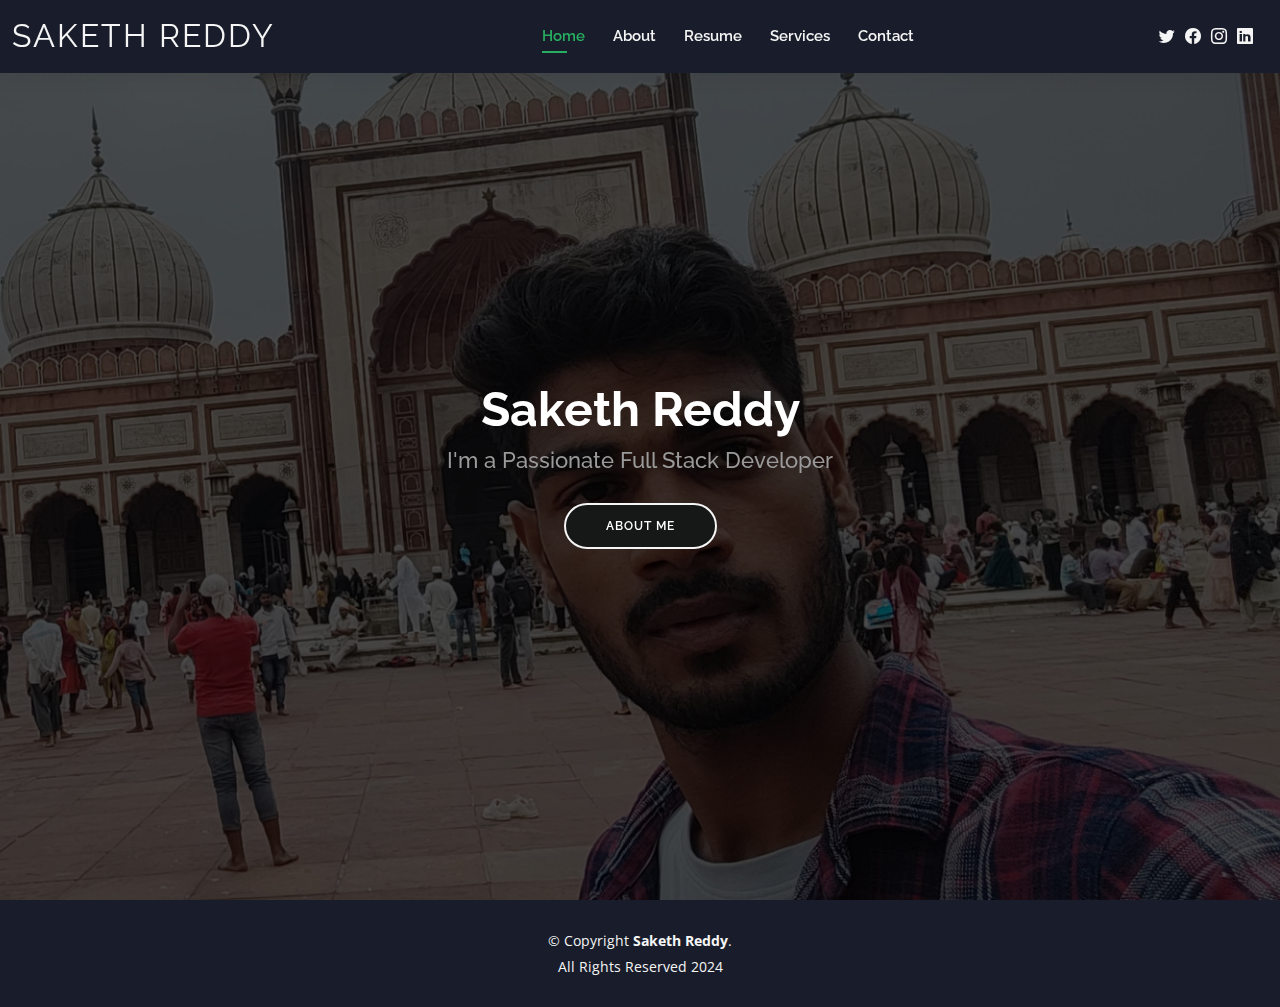
<file: index.html>
<!DOCTYPE html>
<html lang="en">

<head>
  <meta charset="utf-8">
  <meta content="width=device-width, initial-scale=1.0" name="viewport">

  <title>Saketh's Portfolio Website</title>
  <meta content="" name="description">
  <meta content="" name="keywords">

  <!-- Google Fonts -->
  <link href="https://fonts.googleapis.com/css?family=Open+Sans:300,300i,400,400i,600,600i,700,700i|Raleway:300,300i,400,400i,500,500i,600,600i,700,700i|Poppins:300,300i,400,400i,500,500i,600,600i,700,700i" rel="stylesheet">

  <!-- Vendor CSS Files -->
  <link href="assets/vendor/aos/aos.css" rel="stylesheet">
  <link href="assets/vendor/bootstrap/css/bootstrap.min.css" rel="stylesheet">
  <link href="assets/vendor/bootstrap-icons/bootstrap-icons.css" rel="stylesheet">
  <link href="assets/vendor/boxicons/css/boxicons.min.css" rel="stylesheet">
  <link href="assets/vendor/glightbox/css/glightbox.min.css" rel="stylesheet">
  <link href="assets/vendor/swiper/swiper-bundle.min.css" rel="stylesheet">

  <!-- Template Main CSS File -->
  <link href="assets/css/style.css" rel="stylesheet">
</head>

<body>

  <!-- ======= Header ======= -->
  <header id="header" class="fixed-top">
    <div class="container-fluid d-flex justify-content-between align-items-center">

      <h1 class="logo me-auto me-lg-0"><a href="index.html">Saketh Reddy</a></h1>

      <nav id="navbar" class="navbar order-last order-lg-0">
        <ul>
          <li><a class="active" href="index.html">Home</a></li>
          <li><a href="about.html">About</a></li>
          <li><a href="https://drive.google.com/file/d/1q1dd9XacDGCv0UzClNo8tAOoBUp2BPFd/view?usp=drive_link">Resume</a></li>
          <li><a href="services.html">Services</a></li>
          <li><a href="contact.html">Contact</a></li>
        </ul>
        <i class="bi bi-list mobile-nav-toggle"></i>
      </nav><!-- .navbar -->

      <div class="header-social-links">
        <a href="https://x.com/SakethSaaho" class="twitter"><i class="bi bi-twitter"></i></a>
        <a href="#" class="facebook"><i class="bi bi-facebook"></i></a>
        <a href="www.instagram.com/sakethhreddyy" class="instagram"><i class="bi bi-instagram"></i></a>
        <a href="www.linkedin.com/in/sakethhreddyy" class="linkedin"><i class="bi bi-linkedin"></i></a>
      </div>

    </div>

  </header><!-- End Header -->

  <!-- ======= Hero Section ======= -->
  <section id="hero" class="d-flex align-items-center">
    <div class="container d-flex flex-column align-items-center" data-aos="zoom-in" data-aos-delay="100">
      <h1>Saketh Reddy</h1>
      <h2>I'm a Passionate Full Stack Developer</h2>
      <a href="about.html" class="btn-about">About Me</a>
    </div>
  </section><!-- End Hero -->

  <!-- ======= Footer ======= -->
  <footer id="footer">
    <div class="container">
      <div class="copyright">
        &copy; Copyright <strong><span>Saketh Reddy</span></strong>. 
      </div>
      <div class="credits">
      </div>
      All Rights Reserved 2024
    </div>
  </footer>
  <!-- End  Footer -->

  <!-- Vendor JS Files -->
  <script src="assets/vendor/purecounter/purecounter_vanilla.js"></script>
  <script src="assets/vendor/aos/aos.js"></script>
  <script src="assets/vendor/bootstrap/js/bootstrap.bundle.min.js"></script>
  <script src="assets/vendor/glightbox/js/glightbox.min.js"></script>
  <script src="assets/vendor/isotope-layout/isotope.pkgd.min.js"></script>
  <script src="assets/vendor/swiper/swiper-bundle.min.js"></script>
  <script src="assets/vendor/waypoints/noframework.waypoints.js"></script>
  <script src="assets/vendor/php-email-form/validate.js"></script>

  <!-- Template Main JS File -->
  <script src="assets/js/main.js"></script>

</body>

</html>
</file>
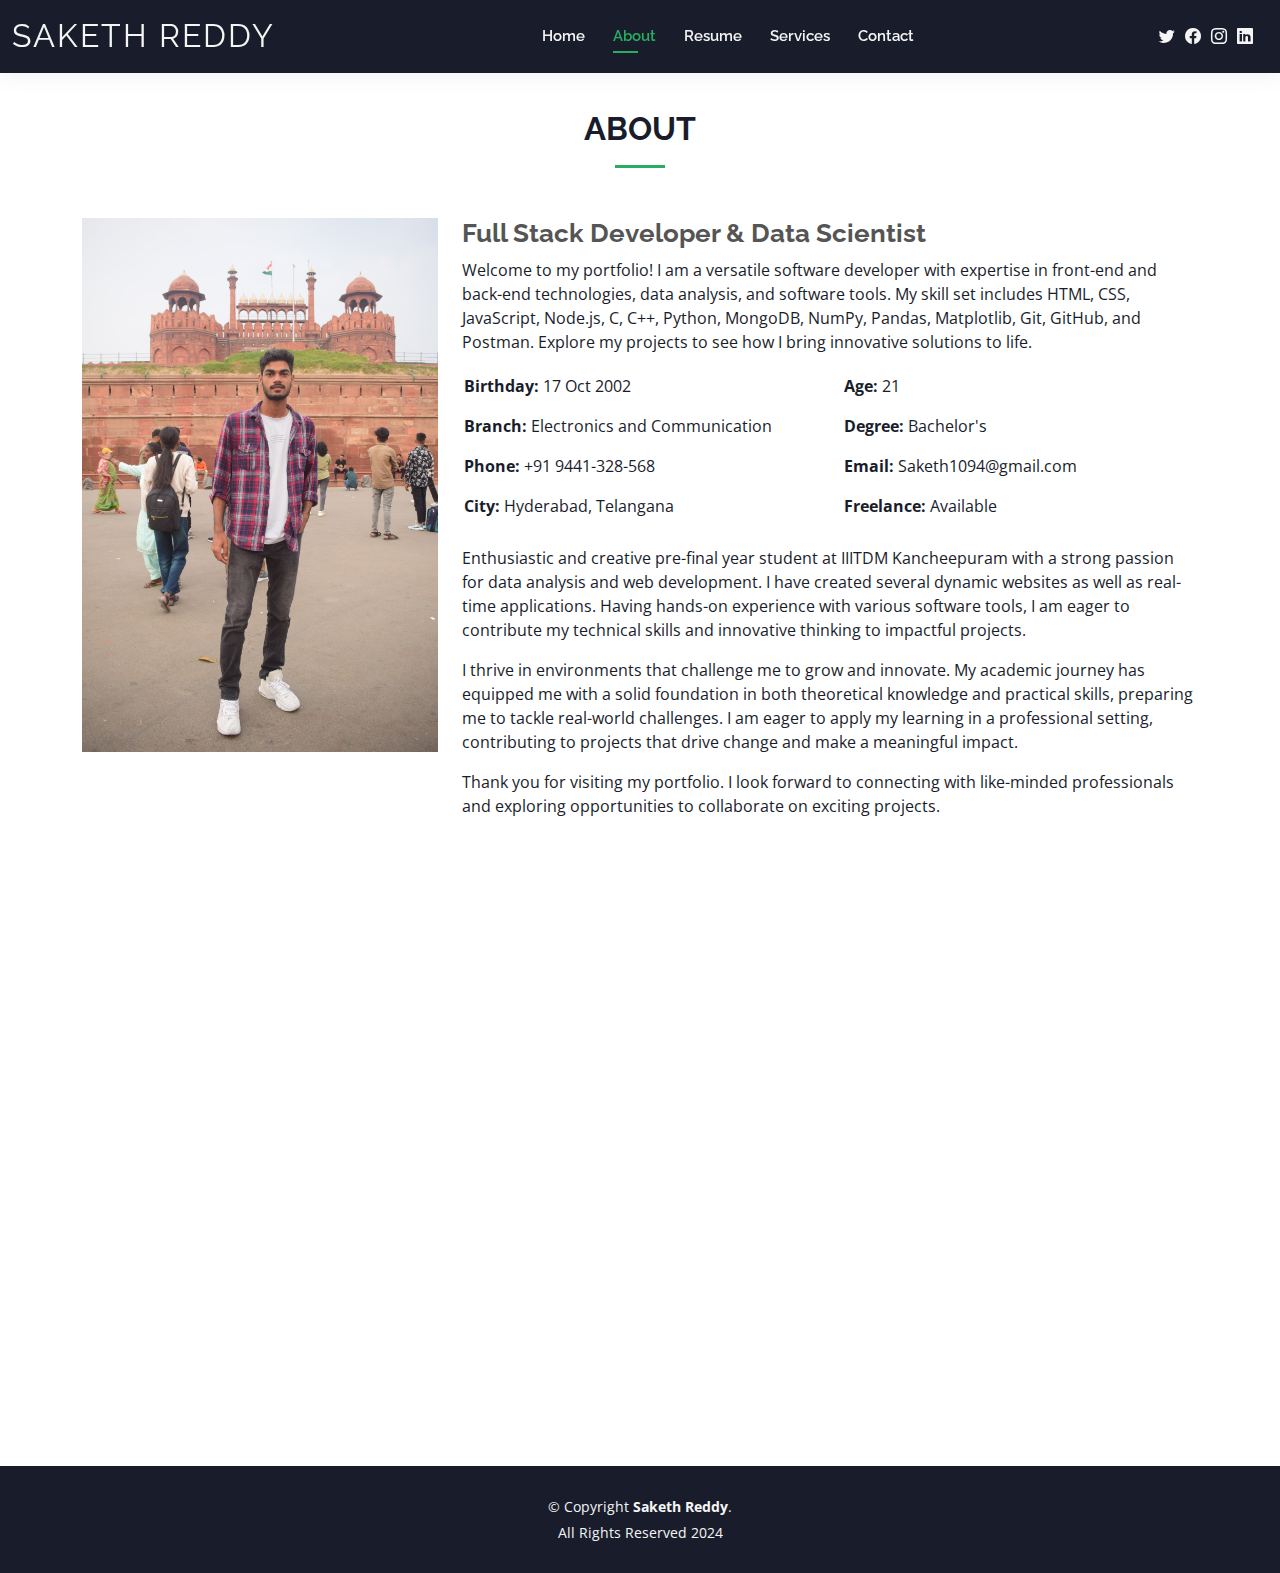
<file: about.html>
<!DOCTYPE html>
<html lang="en">

<head>
  <meta charset="utf-8">
  <meta content="width=device-width, initial-scale=1.0" name="viewport">

  <title>About Saketh</title>
  <meta content="" name="description">
  <meta content="" name="keywords">

  <!-- Google Fonts -->
  <link href="https://fonts.googleapis.com/css?family=Open+Sans:300,300i,400,400i,600,600i,700,700i|Raleway:300,300i,400,400i,500,500i,600,600i,700,700i|Poppins:300,300i,400,400i,500,500i,600,600i,700,700i" rel="stylesheet">

  <!-- Vendor CSS Files -->
  <link href="assets/vendor/aos/aos.css" rel="stylesheet">
  <link href="assets/vendor/bootstrap/css/bootstrap.min.css" rel="stylesheet">
  <link href="assets/vendor/bootstrap-icons/bootstrap-icons.css" rel="stylesheet">
  <link href="assets/vendor/boxicons/css/boxicons.min.css" rel="stylesheet">
  <link href="assets/vendor/glightbox/css/glightbox.min.css" rel="stylesheet">
  <link href="assets/vendor/swiper/swiper-bundle.min.css" rel="stylesheet">

  <!-- Template Main CSS File -->
  <link href="assets/css/style.css" rel="stylesheet">
</head>

<body>

  <!-- ======= Header ======= -->
  <header id="header" class="fixed-top">
    <div class="container-fluid d-flex justify-content-between align-items-center">

      <h1 class="logo me-auto me-lg-0"><a href="index.html">SAKETH REDDY</a></h1>

      <nav id="navbar" class="navbar order-last order-lg-0">
        <ul>
          <li><a href="index.html">Home</a></li>
          <li><a class="active" href="about.html">About</a></li>
          <li><a href="https://drive.google.com/file/d/1q1dd9XacDGCv0UzClNo8tAOoBUp2BPFd/view?usp=drive_link">Resume</a></li>
          <li><a href="services.html">Services</a></li>
          <li><a href="contact.html">Contact</a></li>
        </ul>
        <i class="bi bi-list mobile-nav-toggle"></i>
      </nav><!-- .navbar -->

      <div class="header-social-links">
        <a href="https://x.com/SakethSaaho" class="twitter"><i class="bi bi-twitter"></i></a>
        <a href="#" class="facebook"><i class="bi bi-facebook"></i></a>
        <a href="www.instagram.com/sakethhreddyy" class="instagram"><i class="bi bi-instagram"></i></a>
        <a href="www.linkedin.com/in/sakethhreddyy" class="linkedin"><i class="bi bi-linkedin"></i></a>
      </div>

    </div>

  </header><!-- End Header -->

  <main id="main">

    <!-- ======= About Section ======= -->
    <section id="about" class="about">
      <div class="container" data-aos="fade-up">

        <div class="section-title">
          <h2>About</h2>

         </div>

        <div class="row">
          <div class="col-lg-4">
            <img src="assets/img/about.jpg" class="img-fluid" alt="">
          </div>
          <div class="col-lg-8 pt-4 pt-lg-0 content">
            <h3>Full Stack Developer &amp; Data Scientist </h3>
            <p>
              Welcome to my portfolio! I am a versatile software developer with expertise in front-end and back-end technologies, data analysis, and software tools. My skill set includes HTML, CSS, JavaScript, Node.js, C, C++, Python, MongoDB, NumPy, Pandas, Matplotlib, Git, GitHub, and Postman. Explore my projects to see how I bring innovative solutions to life.
            </p>
            <div class="row">
              <div class="col-lg-6">
                <ul>
                  <li><i class="bi bi-rounded-right"></i> <strong>Birthday:</strong> 17 Oct 2002</li>
                  <li><i class="bi bi-rounded-right"></i> <strong>Branch:</strong> Electronics and Communication</li>
                  <li><i class="bi bi-rounded-right"></i> <strong>Phone:</strong> +91 9441-328-568</li>
                  <li><i class="bi bi-rounded-right"></i> <strong>City:</strong> Hyderabad, Telangana</li>
                </ul>
              </div>
              <div class="col-lg-6">
                <ul>
                  <li><i class="bi bi-rounded-right"></i> <strong>Age:</strong> 21</li>
                  <li><i class="bi bi-rounded-right"></i> <strong>Degree:</strong> Bachelor's</li>
                  <li><i class="bi bi-rounded-right"></i> <strong>Email:</strong> Saketh1094@gmail.com</li>
                  <li><i class="bi bi-rounded-right"></i> <strong>Freelance:</strong> Available</li>
                </ul>
              </div>
            </div>
            <p>Enthusiastic and creative pre-final year student at IIITDM Kancheepuram with a strong passion for data analysis and web development. I have created several dynamic websites as well as real-time applications. Having hands-on experience with various software tools, I am eager to contribute my technical skills and innovative thinking to impactful projects.
            <p>I thrive in environments that challenge me to grow and innovate. My academic journey has equipped me with a solid foundation in both theoretical knowledge and practical skills, preparing me to tackle real-world challenges. I am eager to apply my learning in a professional setting, contributing to projects that drive change and make a meaningful impact.</p>
              
              Thank you for visiting my portfolio. I look forward to connecting with like-minded professionals and exploring opportunities to collaborate on exciting projects.</p>
          </div>
        </div>

      </div>
    </section><!-- End About Section -->

    <!-- ======= Skills Section ======= -->
    <section id="skills" class="skills">
      <div class="container" data-aos="fade-up">

        <div class="section-title">
          <h2>Skills</h2>
          <p>I am proficient in a variety of programming languages and technologies, including HTML, CSS, and JavaScript for front-end development, as well as Node.js for server-side scripting. I have strong knowledge in C, C++, and Python. My experience with MongoDB allows me to handle database management efficiently. In the realm of data science, I utilize libraries such as NumPy, Pandas, and Matplotlib for data manipulation and visualization.

          Additionally, I am skilled in using software tools like Git and GitHub for version control, and Postman for API testing. My comprehensive skill set enables me to tackle a wide range of projects and challenges effectively.</p>
        </div>

        <div class="row skills-content">

          <div class="col-lg-6">

            <div class="progress">
              <span class="skill">HTML <i class="val">85%</i></span>
              <div class="progress-bar-wrap">
                <div class="progress-bar" role="progressbar" aria-valuenow="85" aria-valuemin="0" aria-valuemax="100"></div>
              </div>
            </div>

            <div class="progress">
              <span class="skill">CSS <i class="val">65%</i></span>
              <div class="progress-bar-wrap">
                <div class="progress-bar" role="progressbar" aria-valuenow="65" aria-valuemin="0" aria-valuemax="100"></div>
              </div>
            </div>

            <div class="progress">
              <span class="skill">JavaScript <i class="val">75%</i></span>
              <div class="progress-bar-wrap">
                <div class="progress-bar" role="progressbar" aria-valuenow="75" aria-valuemin="0" aria-valuemax="100"></div>
              </div>
            </div>

            <div class="progress">
              <span class="skill">Python <i class="val">85%</i></span>
              <div class="progress-bar-wrap">
                <div class="progress-bar" role="progressbar" aria-valuenow="85" aria-valuemin="0" aria-valuemax="100"></div>
              </div>
            </div>

          </div>

          <div class="col-lg-6">

            <div class="progress">
              <span class="skill">Nodejs <i class="val">70%</i></span>
              <div class="progress-bar-wrap">
                <div class="progress-bar" role="progressbar" aria-valuenow="70" aria-valuemin="0" aria-valuemax="100"></div>
              </div>
            </div>

            <div class="progress">
              <span class="skill">Mongodb <i class="val">70%</i></span>
              <div class="progress-bar-wrap">
                <div class="progress-bar" role="progressbar" aria-valuenow="70" aria-valuemin="0" aria-valuemax="100"></div>
              </div>
            </div>

            <div class="progress">
              <span class="skill">C/C++ <i class="val">85%</i></span>
              <div class="progress-bar-wrap">
                <div class="progress-bar" role="progressbar" aria-valuenow="85" aria-valuemin="0" aria-valuemax="100"></div>
              </div>
            </div>

            <div class="progress">
              <span class="skill">Numpy,Pandas,Matplotlib <i class="val">85%</i></span>
              <div class="progress-bar-wrap">
                <div class="progress-bar" role="progressbar" aria-valuenow="85" aria-valuemin="0" aria-valuemax="100"></div>
              </div>
            </div>

          </div>

        </div>

      </div>
    </section><!-- End Skills Section -->

  </main><!-- End #main -->

  <!-- ======= Footer ======= -->
  <footer id="footer">
    <div class="container">
      <div class="copyright">
        &copy; Copyright <strong><span>Saketh Reddy</span></strong>. 
      </div>
      <div class="credits">
      </div>
      All Rights Reserved 2024
    </div>
  </footer>
  <!-- End  Footer -->

  <!-- Vendor JS Files -->
  <script src="assets/vendor/purecounter/purecounter_vanilla.js"></script>
  <script src="assets/vendor/aos/aos.js"></script>
  <script src="assets/vendor/bootstrap/js/bootstrap.bundle.min.js"></script>
  <script src="assets/vendor/glightbox/js/glightbox.min.js"></script>
  <script src="assets/vendor/isotope-layout/isotope.pkgd.min.js"></script>
  <script src="assets/vendor/swiper/swiper-bundle.min.js"></script>
  <script src="assets/vendor/waypoints/noframework.waypoints.js"></script>
  <script src="assets/vendor/php-email-form/validate.js"></script>

  <!-- Template Main JS File -->
  <script src="assets/js/main.js"></script>

</body>

</html>
</file>
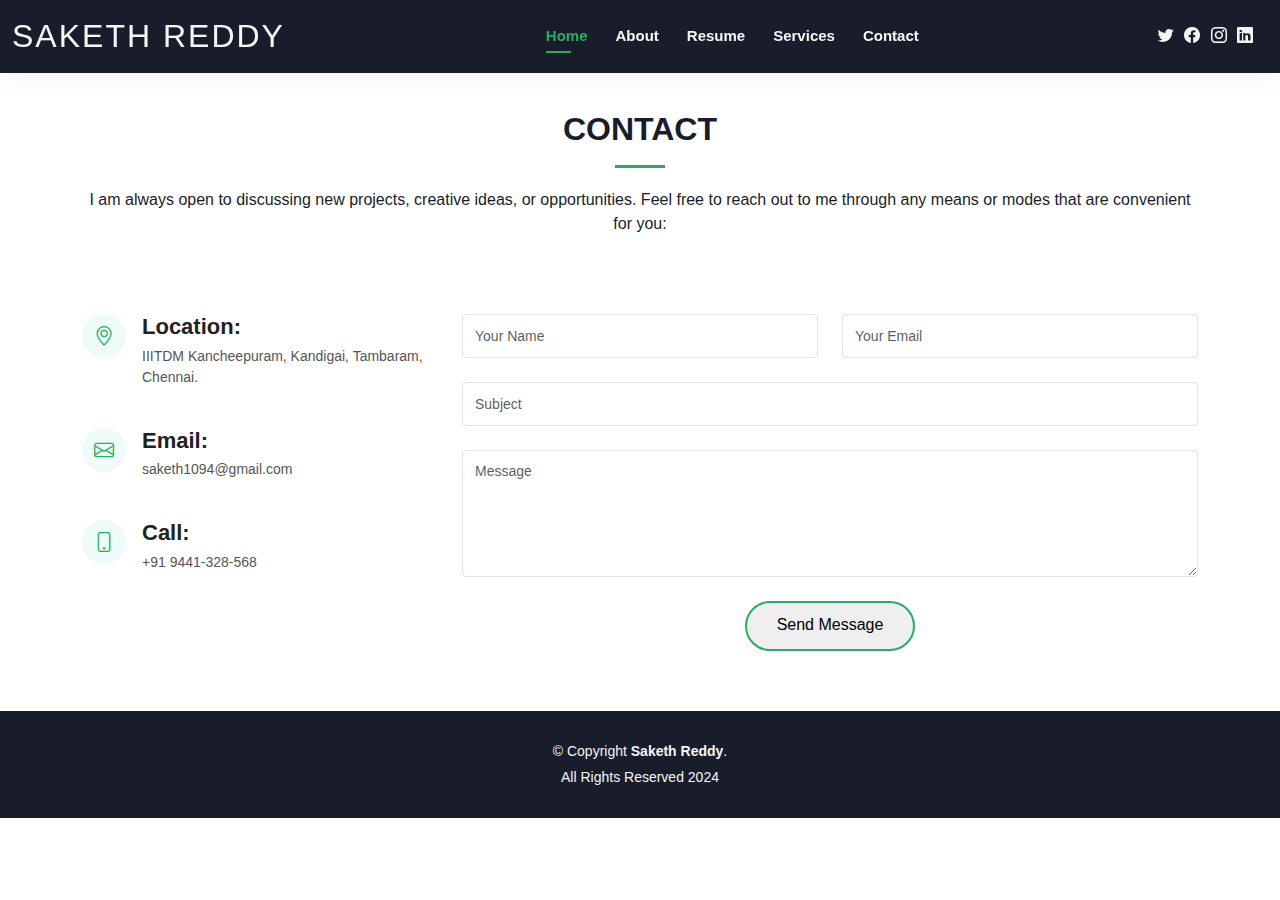
<file: contact.html>
<!DOCTYPE html>
<html lang="en">

<head>
  <meta charset="utf-8">
  <meta content="width=device-width, initial-scale=1.0" name="viewport">

  <title>Contact Saketh</title>
  <meta content="" name="description">
  <meta content="" name="keywords">

  
  <!-- Vendor CSS Files -->
  <link href="assets/vendor/aos/aos.css" rel="stylesheet">
  <link href="assets/vendor/bootstrap/css/bootstrap.min.css" rel="stylesheet">
  <link href="assets/vendor/bootstrap-icons/bootstrap-icons.css" rel="stylesheet">
  <link href="assets/vendor/boxicons/css/boxicons.min.css" rel="stylesheet">
  <link href="assets/vendor/glightbox/css/glightbox.min.css" rel="stylesheet">
  <link href="assets/vendor/swiper/swiper-bundle.min.css" rel="stylesheet">

  <!-- Template Main CSS File -->
  <link href="assets/css/style.css" rel="stylesheet">
</head>

<body>

  <!-- ======= Header ======= -->
  <header id="header" class="fixed-top">
    <div class="container-fluid d-flex justify-content-between align-items-center">

      <h1 class="logo me-auto me-lg-0"><a href="index.html">Saketh Reddy</a></h1>

      <nav id="navbar" class="navbar order-last order-lg-0">
        <ul>
          <li><a class="active" href="index.html">Home</a></li>
          <li><a href="about.html">About</a></li>
          <li><a href="https://drive.google.com/file/d/1q1dd9XacDGCv0UzClNo8tAOoBUp2BPFd/view?usp=drive_link">Resume</a></li>
          <li><a href="services.html">Services</a></li>
          <li><a href="contact.html">Contact</a></li>
        </ul>
        <i class="bi bi-list mobile-nav-toggle"></i>
      </nav><!-- .navbar -->

      <div class="header-social-links">
        <a href="https://x.com/SakethSaaho" class="twitter"><i class="bi bi-twitter"></i></a>
        <a href="#" class="facebook"><i class="bi bi-facebook"></i></a>
        <a href="www.instagram.com/sakethhreddyy" class="instagram"><i class="bi bi-instagram"></i></a>
        <a href="www.linkedin.com/in/sakethhreddyy" class="linkedin"><i class="bi bi-linkedin"></i></a>
      </div>

    </div>

  </header><!-- End Header -->

  <main id="main">

    <!-- ======= Contact Section ======= -->
    <section id="contact" class="contact">
      <div class="container" data-aos="fade-up">

        <div class="section-title">
          <h2>Contact</h2>
          <p>I am always open to discussing new projects, creative ideas, or opportunities. Feel free to reach out to me through any means or modes that are convenient for you:</p>
        </div>

 

        <div class="row mt-5">

          <div class="col-lg-4">
            <div class="info">
              <div class="address">
                <i class="bi bi-geo-alt"></i>
                <h4>Location:</h4>
                <p>IIITDM Kancheepuram, Kandigai, Tambaram, Chennai.</p>
              </div>

              <div class="email">
                <i class="bi bi-envelope"></i>
                <h4>Email:</h4>
                <p>saketh1094@gmail.com</p>
              </div>

              <div class="phone">
                <i class="bi bi-phone"></i>
                <h4>Call:</h4>
                <p>+91 9441-328-568</p>
              </div>

            </div>

          </div>

          <div class="col-lg-8 mt-5 mt-lg-0">

            <form action="forms/contact.php" method="post" role="form" class="php-email-form">
              <div class="row">
                <div class="col-md-6 form-group">
                  <input type="text" name="name" class="form-control" id="name" placeholder="Your Name" required>
                </div>
                <div class="col-md-6 form-group mt-3 mt-md-0">
                  <input type="email" class="form-control" name="email" id="email" placeholder="Your Email" required>
                </div>
              </div>
              <div class="form-group mt-3">
                <input type="text" class="form-control" name="subject" id="subject" placeholder="Subject" required>
              </div>
              <div class="form-group mt-3">
                <textarea class="form-control" name="message" rows="5" placeholder="Message" required></textarea>
              </div>
              <div class="my-3">
                <div class="loading">Loading</div>
                <div class="error-message"></div>
                <div class="sent-message">Your message has been sent. Thank you!</div>
              </div>
              <div class="text-center"><button type="submit">Send Message</button></div>
            </form>

          </div>

        </div>

      </div>
    </section><!-- End Contact Section -->

  </main><!-- End #main -->

  <!-- ======= Footer ======= -->
  <footer id="footer">
    <div class="container">
      <div class="copyright">
        &copy; Copyright <strong><span>Saketh Reddy</span></strong>. 
      </div>
      <div class="credits">
      </div>
      All Rights Reserved 2024
    </div>
  </footer>
  <!-- End  Footer -->


  <!-- Vendor JS Files -->
  <script src="assets/vendor/purecounter/purecounter_vanilla.js"></script>
  <script src="assets/vendor/aos/aos.js"></script>
  <script src="assets/vendor/bootstrap/js/bootstrap.bundle.min.js"></script>
  <script src="assets/vendor/glightbox/js/glightbox.min.js"></script>
  <script src="assets/vendor/isotope-layout/isotope.pkgd.min.js"></script>
  <script src="assets/vendor/swiper/swiper-bundle.min.js"></script>
  <script src="assets/vendor/waypoints/noframework.waypoints.js"></script>
  <script src="assets/vendor/php-email-form/validate.js"></script>

  <!-- Template Main JS File -->
  <script src="assets/js/main.js"></script>

</body>

</html>
</file>
<file: assets/css/style.css>
body {
  font-family: "Open Sans", sans-serif;
  color: #191d2b;
}

a {
  color: #34b7a7;
  text-decoration: none;
}

a:hover {
  color: #51cdbe;
  text-decoration: none;
}

h1,
h2,
h3,
h4,
h5,
h6 {
  font-family: "Raleway", sans-serif;
}

#main {
  margin-top: 50px;
}

@media (max-width: 992px) {
  #main {
    margin-top: 30px;
  }
}

/*--------------------------------------------------------------
# Preloader
--------------------------------------------------------------*/
#preloader {
  position: fixed;
  top: 0;
  left: 0;
  right: 0;
  bottom: 0;
  z-index: 9999;
  overflow: hidden;
  background: #fff;
}

#preloader:before {
  content: "";
  position: fixed;
  top: calc(50% - 30px);
  left: calc(50% - 30px);
  border: 6px solid #34b7a7;
  border-top-color: #dcf5f2;
  border-radius: 50%;
  width: 60px;
  height: 60px;
  animation: animate-preloader 1s linear infinite;
}

@keyframes animate-preloader {
  0% {
    transform: rotate(0deg);
  }

  100% {
    transform: rotate(360deg);
  }
}

/*--------------------------------------------------------------
# Header
--------------------------------------------------------------*/
#header {
  background: #191d2b;
  box-shadow: 0px 0px 25px 0 rgba(0, 0, 0, 0.08);
  z-index: 997;
  padding: 15px 0;
}

#header .logo {
  font-size: 32px;
  margin: 0;
  padding: 0;
  line-height: 1;
  font-weight: 400;
  letter-spacing: 2px;
  text-transform: uppercase;
}

#header .logo a {
  color: whitesmoke;
}

#header .logo img {
  max-height: 40px;
}

@media (max-width: 992px) {
  #header .logo {
    font-size: 28px;
  }
}

/*--------------------------------------------------------------
# Header Social Links
--------------------------------------------------------------*/
.header-social-links {
  padding-right: 15px;
}

.header-social-links a {
  color: whitesmoke;
  padding-left: 6px;
  display: inline-block;
  line-height: 0px;
  transition: 0.3s;
  font-size: 16px;
}

.header-social-links a:hover {
  color: #27AE60;
}

/*--------------------------------------------------------------
# Navigation Menu
--------------------------------------------------------------*/
/**
* Desktop Navigation 
*/
.navbar {
  padding: 0;
}

.navbar ul {
  margin: 0;
  padding: 0;
  display: flex;
  list-style: none;
  align-items: center;
}

.navbar li {
  position: relative;
  padding: 10px 0 10px 28px;
}

.navbar a,
.navbar a:focus {
  display: flex;
  align-items: center;
  justify-content: space-between;
  font-family: "Raleway", sans-serif;
  font-size: 15px;
  font-weight: 600;
  color: whitesmoke;
  white-space: nowrap;
  transition: 0.3s;
  position: relative;
}

.navbar a i,
.navbar a:focus i {
  font-size: 12px;
  line-height: 0;
  margin-left: 5px;
}

.navbar>ul>li>a:before {
  content: "";
  position: absolute;
  width: 0;
  height: 2px;
  bottom: -5px;
  left: 0;
  background-color: #27AE60;
  visibility: hidden;
  width: 0px;
  transition: all 0.3s ease-in-out 0s;
}

.navbar a:hover:before,
.navbar li:hover>a:before,
.navbar .active:before {
  visibility: visible;
  width: 25px;
}

.navbar a:hover,
.navbar .active,
.navbar .active:focus,
.navbar li:hover>a {
  color: #27AE60;
}

.navbar .dropdown ul {
  display: block;
  position: absolute;
  left: 14px;
  top: calc(100% + 30px);
  margin: 0;
  padding: 10px 0;
  z-index: 99;
  opacity: 0;
  visibility: hidden;
  background: #fff;
  box-shadow: 0px 0px 30px rgba(127, 137, 161, 0.25);
  transition: 0.3s;
  border-radius: 4px;
}

.navbar .dropdown ul li {
  min-width: 200px;
  padding: 0;
}

.navbar .dropdown ul a {
  padding: 10px 20px;
  font-size: 15px;
  text-transform: none;
  font-weight: 600;
}

.navbar .dropdown ul a i {
  font-size: 12px;
}

.navbar .dropdown ul a:hover,
.navbar .dropdown ul .active:hover,
.navbar .dropdown ul li:hover>a {
  color: #27AE60;
}

.navbar .dropdown:hover>ul {
  opacity: 1;
  top: 100%;
  visibility: visible;
}

.navbar .dropdown .dropdown ul {
  top: 0;
  left: calc(100% - 30px);
  visibility: hidden;
}

.navbar .dropdown .dropdown:hover>ul {
  opacity: 1;
  top: 0;
  left: 100%;
  visibility: visible;
}

@media (max-width: 1366px) {
  .navbar .dropdown .dropdown ul {
    left: -90%;
  }

  .navbar .dropdown .dropdown:hover>ul {
    left: -100%;
  }
}

/**
* Mobile Navigation 
*/
.mobile-nav-toggle {
  color: white;
  font-size: 28px;
  cursor: pointer;
  display: none;
  line-height: 0;
  transition: 0.5s;
}

.mobile-nav-toggle.bi-x {
  color: #fff;
}

@media (max-width: 991px) {
  .mobile-nav-toggle {
    display: block;
  }

  .navbar ul {
    display: none;
  }
}

.navbar-mobile {
  position: fixed;
  overflow: hidden;
  top: 0;
  right: 0;
  left: 0;
  bottom: 0;
  background: rgba(9, 9, 9, 0.9);
  transition: 0.3s;
  z-index: 999;
}

.navbar-mobile .mobile-nav-toggle {
  position: absolute;
  top: 15px;
  right: 15px;
}

.navbar-mobile ul {
  display: block;
  position: absolute;
  top: 55px;
  right: 15px;
  bottom: 15px;
  left: 15px;
  padding: 10px 0;
  border-radius: 10px;
  background-color: #fff;
  overflow-y: auto;
  transition: 0.3s;
}

.navbar-mobile a,
.navbar-mobile a:focus {
  font-size: 15px;
  padding-right: 15px;
  color: #222222;
}

.navbar-mobile a:hover,
.navbar-mobile .active,
.navbar-mobile li:hover>a {
  color: #34b7a7;
}

.navbar-mobile .getstarted,
.navbar-mobile .getstarted:focus {
  margin: 15px;
}

.navbar-mobile .dropdown ul {
  position: static;
  display: none;
  margin: 10px 20px;
  padding: 10px 0;
  z-index: 99;
  opacity: 1;
  visibility: visible;
  background: #fff;
  box-shadow: 0px 0px 30px rgba(127, 137, 161, 0.25);
}

.navbar-mobile .dropdown ul li {
  min-width: 200px;
}

.navbar-mobile .dropdown ul a {
  padding: 10px 20px;
}

.navbar-mobile .dropdown ul a i {
  font-size: 12px;
}

.navbar-mobile .dropdown ul a:hover,
.navbar-mobile .dropdown ul .active:hover,
.navbar-mobile .dropdown ul li:hover>a {
  color: #27AE60;
}

.navbar-mobile .dropdown>.dropdown-active {
  display: block;
}

/*--------------------------------------------------------------
# Hero Section
--------------------------------------------------------------*/
#hero {
  /* background-color: black;
  opacity: 0.9; */
  width: 100%;
  height: 100vh;
  background: url("../img/hero-bg.jpg") top right;
  background-size: cover;
}
#hero:before {
  content: "";
  background: black;
  opacity: 0.7;
  position: absolute;
  bottom: 0;
  top: 0;
  left: 0;
  right: 0;
}


#hero .container {
  /* background-color: black;
  opacity: 0.7; */
  padding-top: 70px;
  padding-bottom: 40px;
  position: relative;
}

@media (max-width: 992px) {
  #hero .container {
    padding-top: 58px;
  }
}

#hero h1 {
  margin: 0;
  font-size: 48px;
  font-weight: 700;
  line-height: 56px;
  color: white;
}

#hero h2 {
  color: rgb(154, 154, 154);
  margin: 10px 0 0 0;
  font-size: 22px;
}

#hero .btn-about {
  border: 2px solid whitesmoke;
  font-family: "Raleway", sans-serif;
  text-transform: uppercase;
  font-weight: 600;
  font-size: 12px;
  letter-spacing: 1px;
  display: inline-block;
  padding: 12px 40px;
  border-radius: 50px;
  transition: 0.35s;
  margin-top: 30px;
  color: #fff;
  background:#161818;
  position: relative;
}

#hero .btn-about:hover {
  background: #29c068;
  color: #161818;
}

@media (min-width: 1024px) {
  #hero {
    background-attachment: fixed;
  }
}

@media (max-width: 992px) {
  #hero:before {
    content: "";
    /* background: black;
    opacity: 0.7; */
    position: absolute;
    bottom: 0;
    top: 0;
    left: 0;
    right: 0;
  }

  #hero h1 {
    font-size: 28px;
    line-height: 36px;
  }

  #hero h2 {
    font-size: 18px;
    line-height: 24px;
  }
}

/*--------------------------------------------------------------
# Sections General
--------------------------------------------------------------*/
section {
  padding: 60px 0;
}

.section-bg {
  background-color: #e7f8f6;
}

.section-title {
  text-align: center;
  padding-bottom: 30px;
}

.section-title h2 {
  font-size: 32px;
  font-weight: bold;
  text-transform: uppercase;
  margin-bottom: 20px;
  padding-bottom: 20px;
  position: relative;
}

.section-title h2::after {
  content: "";
  position: absolute;
  display: block;
  width: 50px;
  height: 3px;
  background: #27AE60;
  bottom: 0;
  left: calc(50% - 25px);
}

.section-title p {
  margin-bottom: 0;
}

/*--------------------------------------------------------------
# Cta
--------------------------------------------------------------*/
.cta {
  background: linear-gradient(rgba(0, 0, 0, 0.6), rgba(0, 0, 0, 0.6)), url("../img/bg-1.jpg") fixed center center;
  background-size: cover;
  padding: 80px 0;
}

.cta h3 {
  color: #fff;
  font-size: 28px;
  font-weight: 700;
}

.cta p {
  color: #fff;
}

.cta .cta-btn {
  font-family: "Raleway", sans-serif;
  text-transform: uppercase;
  font-weight: 500;
  font-size: 16px;
  letter-spacing: 1px;
  display: inline-block;
  padding: 8px 20px;
  border-radius: 2px;
  transition: 0.5s;
  margin: 10px;
  border: 2px solid #fff;
  color: #fff;
}

.cta .cta-btn:hover {
  background: #34b7a7;
  border: 2px solid #34b7a7;
}

@media (max-width: 1024px) {
  .cta {
    background-attachment: scroll;
  }
}

@media (min-width: 769px) {
  .cta .cta-btn-container {
    display: flex;
    align-items: center;
    justify-content: flex-end;
  }
}

/*--------------------------------------------------------------
# About
--------------------------------------------------------------*/
.about .content h3 {
  font-weight: 700;
  font-size: 26px;
  color: #555555;
}

.about .content ul {
  list-style: none;
  padding: 0;
}

.about .content ul li {
  padding-bottom: 10px;
}

.about .content ul i {
  font-size: 20px;
  padding-right: 2px;
  color: #34b7a7;
}

.about .content p:last-child {
  margin-bottom: 0;
}

/*--------------------------------------------------------------
# Skills
--------------------------------------------------------------*/
.skills .progress {
  height: 60px;
  display: block;
  background: none;
  border-radius: 0;
}

.skills .progress .skill {
  padding: 10px 0;
  margin: 0 0 6px 0;
  text-transform: uppercase;
  display: block;
  font-weight: 600;
  font-family: "Poppins", sans-serif;
  color: #222222;
}

.skills .progress .skill .val {
  float: right;
  font-style: normal;
}

.skills .progress-bar-wrap {
  background: #f3f3f3;
}

.skills .progress-bar {
  width: 1px;
  height: 10px;
  transition: 0.9s;
  background-color: #27AE60;
}
 

/*--------------------------------------------------------------
# Services
--------------------------------------------------------------*/
.services .icon-box {
  text-align: center;
  padding: 70px 20px 80px 20px;
  transition: all ease-in-out 0.3s;
  background: #fff;
  box-shadow: 0px 0 35px 0 rgba(0, 0, 0, 0.08);
}

.services .icon-box .icon {
  margin: 0 auto;
  width: 100px;
  height: 100px;
  display: flex;
  align-items: center;
  justify-content: center;
  transition: ease-in-out 0.3s;
  position: relative;
}

.services .icon-box .icon i {
  font-size: 36px;
  transition: 0.5s;
  position: relative;
}

.services .icon-box .icon svg {
  position: absolute;
  top: 0;
  left: 0;
}

.services .icon-box .icon svg path {
  transition: 0.5s;
  fill: #f5f5f5;
}

.services .icon-box h4 {
  font-weight: 600;
  margin: 10px 0 15px 0;
  font-size: 22px;
}

.services .icon-box h4 a {
  color: #222222;
  transition: ease-in-out 0.3s;
}

.services .icon-box p {
  line-height: 24px;
  font-size: 14px;
  margin-bottom: 0;
}

.services .iconbox-blue i {
  color: #47aeff;
}

.services .iconbox-blue:hover .icon i {
  color: #fff;
}

.services .iconbox-blue:hover .icon path {
  fill: #47aeff;
}

.services .iconbox-orange i {
  color: #ffa76e;
}

.services .iconbox-orange:hover .icon i {
  color: #fff;
}

.services .iconbox-orange:hover .icon path {
  fill: #ffa76e;
}

.services .iconbox-pink i {
  color: #e80368;
}

.services .iconbox-pink:hover .icon i {
  color: #fff;
}

.services .iconbox-pink:hover .icon path {
  fill: #e80368;
}

.services .iconbox-yellow i {
  color: #ffbb2c;
}

.services .iconbox-yellow:hover .icon i {
  color: #fff;
}

.services .iconbox-yellow:hover .icon path {
  fill: #ffbb2c;
}

.services .iconbox-red i {
  color: #ff5828;
}

.services .iconbox-red:hover .icon i {
  color: #fff;
}

.services .iconbox-red:hover .icon path {
  fill: #ff5828;
}

.services .iconbox-teal i {
  color: #11dbcf;
}

.services .iconbox-teal:hover .icon i {
  color: #fff;
}

.services .iconbox-teal:hover .icon path {
  fill: #11dbcf;
}

/*--------------------------------------------------------------
# Contact
--------------------------------------------------------------*/
.contact .info {
  width: 100%;
  background: #fff;
}

.contact .info i {
  font-size: 20px;
  color: #27AE60;
  float: left;
  width: 44px;
  height: 44px;
  background: #effbf9;
  display: flex;
  justify-content: center;
  align-items: center;
  border-radius: 50px;
  transition: all 0.3s ease-in-out;
}

.contact .info h4 {
  padding: 0 0 0 60px;
  font-size: 22px;
  font-weight: 600;
  margin-bottom: 5px;
  color: #222222;
}

.contact .info p {
  padding: 0 0 0 60px;
  margin-bottom: 0;
  font-size: 14px;
  color: #555555;
}

.contact .info .email,
.contact .info .phone {
  margin-top: 40px;
}

.contact .info .email:hover i,
.contact .info .address:hover i,
.contact .info .phone:hover i {
  background: #27AE60;
  color: #fff;
}

.contact .php-email-form {
  width: 100%;
  background: #fff;
}

.contact .php-email-form .form-group {
  padding-bottom: 8px;
}

.contact .php-email-form .error-message {
  display: none;
  color: black;
  background: #ed3c0d;
  text-align: center;
  padding: 15px;
  font-weight: 600;
}

.contact .php-email-form .sent-message {
  display: none;
  color: black;
  background: #18d26e;
  text-align: center;
  padding: 15px;
  font-weight: 600;
}

.contact .php-email-form .loading {
  display: none;
  background: #fff;
  text-align: center;
  padding: 15px;
}

.contact .php-email-form .loading:before {
  content: "";
  display: inline-block;
  border-radius: 50%;
  width: 24px;
  height: 24px;
  margin: 0 10px -6px 0;
  border: 3px solid #18d26e;
  border-top-color: #eee;
  animation: animate-loading 1s linear infinite;
}

.contact .php-email-form input,
.contact .php-email-form textarea {
  border-radius: 4px;
  box-shadow: none;
  font-size: 14px;
}

.contact .php-email-form input:focus,
.contact .php-email-form textarea:focus {
  border-color: #34b7a7;
}

.contact .php-email-form input {
  height: 44px;
}

.contact .php-email-form textarea {
  padding: 10px 12px;
}

.contact .php-email-form button[type=submit] {

  border: 2px solid #27AE60;
  padding: 10px 30px 12px 30px;
  color: black;
  transition: 0.4s;
  border-radius: 50px;
}

.contact .php-email-form button[type=submit]:hover {
  background: #27AE60 ;
}

@keyframes animate-loading {
  0% {
    transform: rotate(0deg);
  }

  100% {
    transform: rotate(360deg);
  }
}

/*--------------------------------------------------------------
# Footer
--------------------------------------------------------------*/
#footer {
  background: #191d2b;
  padding: 30px 0;
  color: whitesmoke;
  font-size: 14px;
  text-align: center;
}

#footer .credits {
  padding-top: 5px;
  font-size: 13px;
}

#footer .credits a {
  color: #27AE60;
}
</file>
